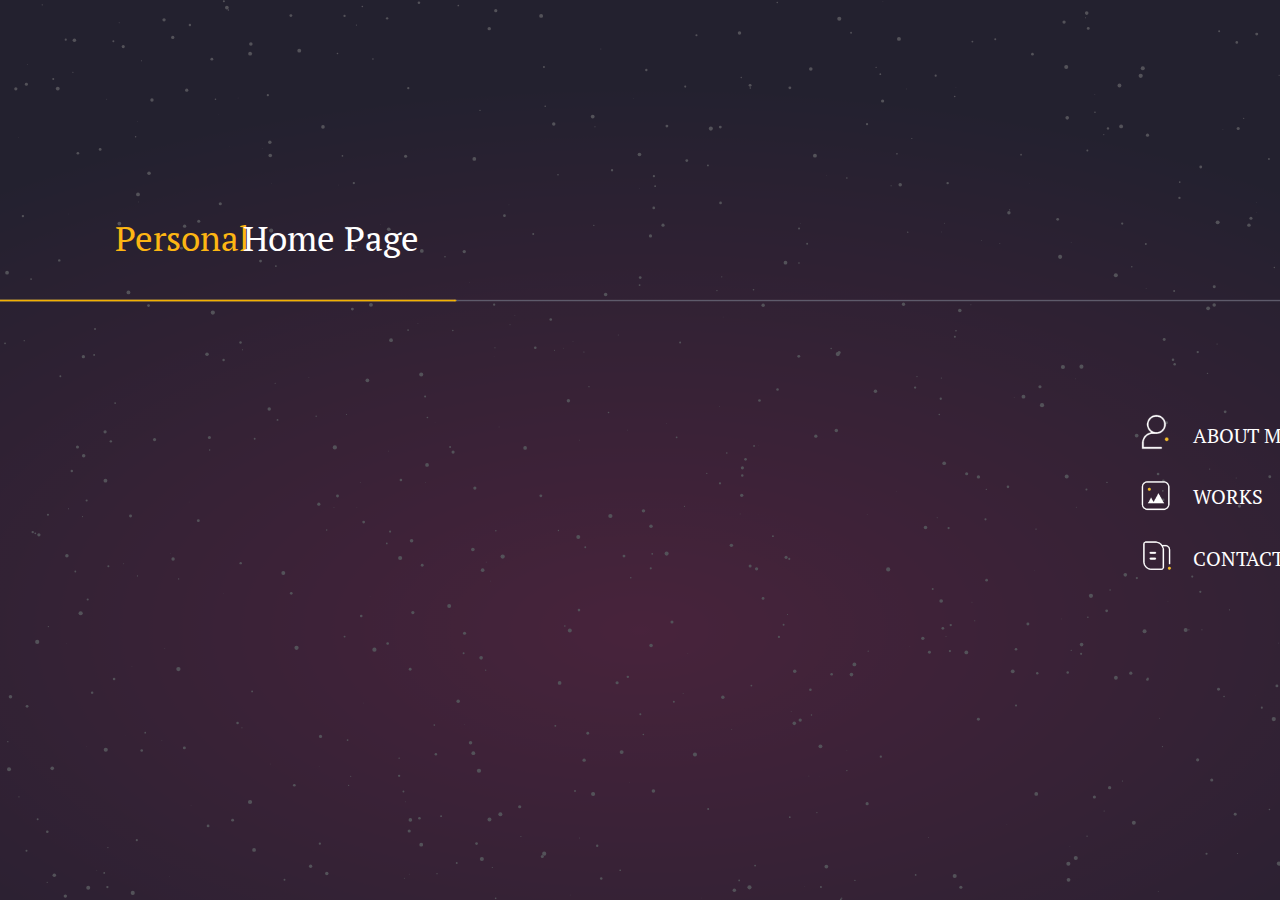
<file: index.html>
<!DOCTYPE html>
<html>
<head>
	<meta charset="utf-8">
	<title></title>
   <link rel="stylesheet" type="text/css" href="./index.css">
   <link href="https://fonts.font.im/css?family=PT+Serif" rel="stylesheet">
   <link rel="stylesheet" href="css/style.css">
</head>
<body  style="background-color: rgb(40,39,47);">
    <div id="app" style="height: 100%;width: 100%;position: absolute;opacity:0.2;" >
        
    </div>
    <script src='js/react.production.min.js'></script>
    <script src='js/react-dom.production.min.js'></script>
    <script  src="js/index.js"></script>

    <div  class="myPage1_div"  onmouseenter="imgChangingByImgID('icon',true)" onmouseleave="imgChangingByImgID('icon',false)">
        <a href="./aboutme.html"><p class="myHomePageP1">ABOUT ME</p></a>
        <img id="icon" class="img1 " style="cursor:hand" src="./img/icon.png" width="40px" onclick="jumpToHtml('img1')">
    </div>

    <div class="myPage2_div" onmouseenter="imgChangingByImgID('icon2',true)" onmouseleave="imgChangingByImgID('icon2',false)">
        <a href="./work_dssj.html"><p class="myHomePageP2">WORKS</p></a>
        <img id="icon2" class="img2 " style="cursor:hand"  src="./img/icon2.png" width="40px" onclick="jumpToHtml('img2')">
    </div>

    <div class="myPage3_div" onmouseenter="imgChangingByImgID('icon3',true)" onmouseleave="imgChangingByImgID('icon3',false)">
       <a  href="./contactme.html"><p class="myHomePageP3">CONTACT ME</p></a>
       <img id="icon3" class="img3 " style="cursor:hand" src="./img/icon3.png" width="40px" onclick="jumpToHtml('img3')">
   </div>
   <img src="./img/line(bg).png" class="img4">
   <p class="myHomePageP4">Personal</p>
   <p class="myHomePageP5">Home Page</p>
</div>
<script type="text/javascript">

    //根据图片名称获得对应img标签
    function getImgByImgID(imgId){
        var img=document.getElementById(imgId);
        if(img!=undefined){
            return img;
        }
    }
    //根据图片名称修改鼠标进入后和离开时图片颜色
    function imgChangingByImgID(imgId,ismouseIn){
        var img=getImgByImgID(imgId);
        if(img==undefined){
            return;
        }
        var src_orange="./img/"+imgId+"-orange.png";
        var src_white="./img/"+imgId+".png";
        if(ismouseIn){
            img.src=src_orange;
        }else{
            img.src=src_white;
        }
    }

    //根据图片名跳转到制定页面
    function jumpToHtml(imgId) {
        // body...
        switch(imgId){
            case "img1":
            window.location.href="./aboutme.html";
            break;
            case "img2":
            window.location.href="./work_dssj.html";
            break;
            case "img3":
            window.location.href="./contactme.html";
            break;
        }
    }
</script>
</body>
</html>
</file>
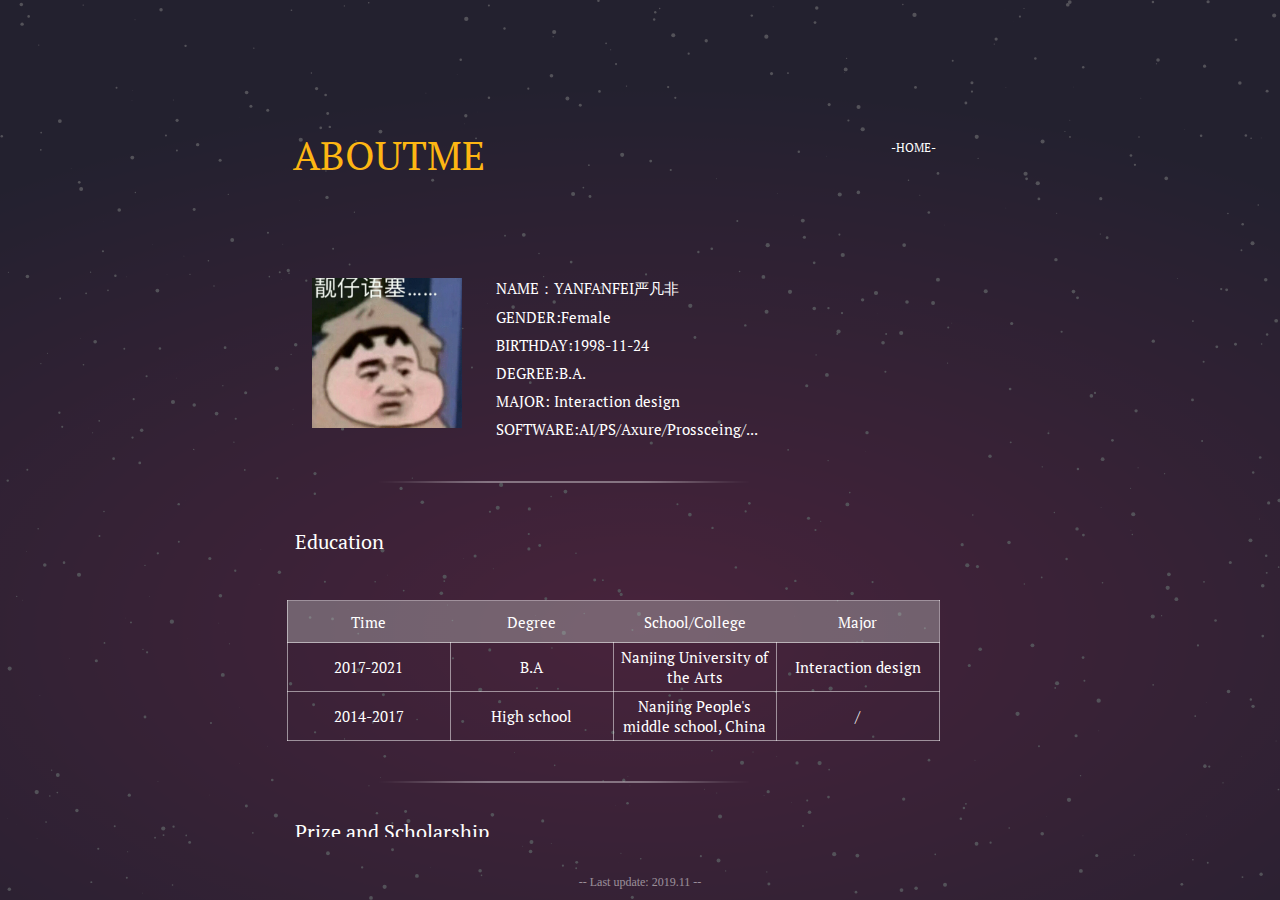
<file: aboutme.html>
<!DOCTYPE html>
<html>
<head>
	<meta charset="utf-8">
	<title></title>
	<link rel="stylesheet" type="text/css" href="./aboutme.css">
	<link href="https://fonts.font.im/css?family=PT+Serif" rel="stylesheet">
	<link rel="stylesheet" href="css/style.css">
</head>
<body style="background-color: rgb(40,39,47);">
	<div id="app" style="height: 100%;width: 100%;position: absolute;opacity:0.2;" >
        
    </div>
    <script src='js/react.production.min.js'></script>
    <script src='js/react-dom.production.min.js'></script>
    <script  src="js/index.js"></script>

   
	<!-- <p class="P2 colorcomen">ABOUT ME</p> -->
	 <p class="P2">   
    <span>A</span>  
    <span>B</span>  
    <span>O</span>  
    <span>U</span> 
    <span>T</span>
    <span>M</span>
    <span>E</span>
</p>  
	

	<a href="./index.html"><p class="P1 colorcomen">-HOME-</p></a>
	<div class="scroll" style="position: absolute;width: 60%;height: 63%;left: 20%;top: 30%;overflow-y: scroll;overflow-x: hidden;">
		<div style="width: 82%;position: absolute;left: 169PX;">
			<div class="self-introduction colorcomen">
				<p>NAME：YANFANFEI严凡非</p>
				<p>GENDER:Female</p>
				<P>BIRTHDAY:1998-11-24</P>
				<P>DEGREE:B.A.</P>
				<P>MAJOR: Interaction design</P>
				<P>SOFTWARE:AI/PS/Axure/Prossceing/...</P>
			</div>
			<img class="photo" src="./img/photo.jpg">
			<img class="line" src="./img/line.png" >
			<img class="line1" src="./img/line.png" >
			<img class="line2" src="./img/line.png" >
		</div>
		<p class="education">Education</p>
		<table style="width:85%;position:absolute;left:4%;top: 330px ;color: white">
			<tr>
				<th style="width: 25%;">Time</th>
				<th style="width: 25%;">Degree</th> 
				<th style="width: 25%;">School/College</th>
				<th style="width: 25%;">Major</th>
			</tr>
			<tr>
				<td>2017-2021</td>
				<td>B.A</td> 
				<td>Nanjing University of the Arts</td>
				<td>Interaction design </td>
			</tr>
			<tr class='even'>
				<td>2014-2017</td>
				<td>High school</td> 
				<td>Nanjing People's middle school, China</td>
				<td>/</td>
			</tr>
		</table>
		<P class='prize'>Prize and Scholarship</P>
		<div class="Scholarship">
			<p>2009-2010   Third prize of excellent student scholarship, Nanjing University of the art</p>
			<p>2010   Single Award, Nanjing University of the arts</p>
		</div>
		<p class="skill">My Skills</p>
		<img class="img1"  src="./img/skill.png" >
		<p class="P3 colorcomen">Photoshop</p>
		<p class="P4 colorcomen">Illustrator</p>
		<p class="P5 colorcomen">After Effects</p>
		<p class="P6 colorcomen">Axure</p>

	</div>
	
	<div  class="footer">-- Last update: 2019.11 --</div>
</body>
</html>
</file>
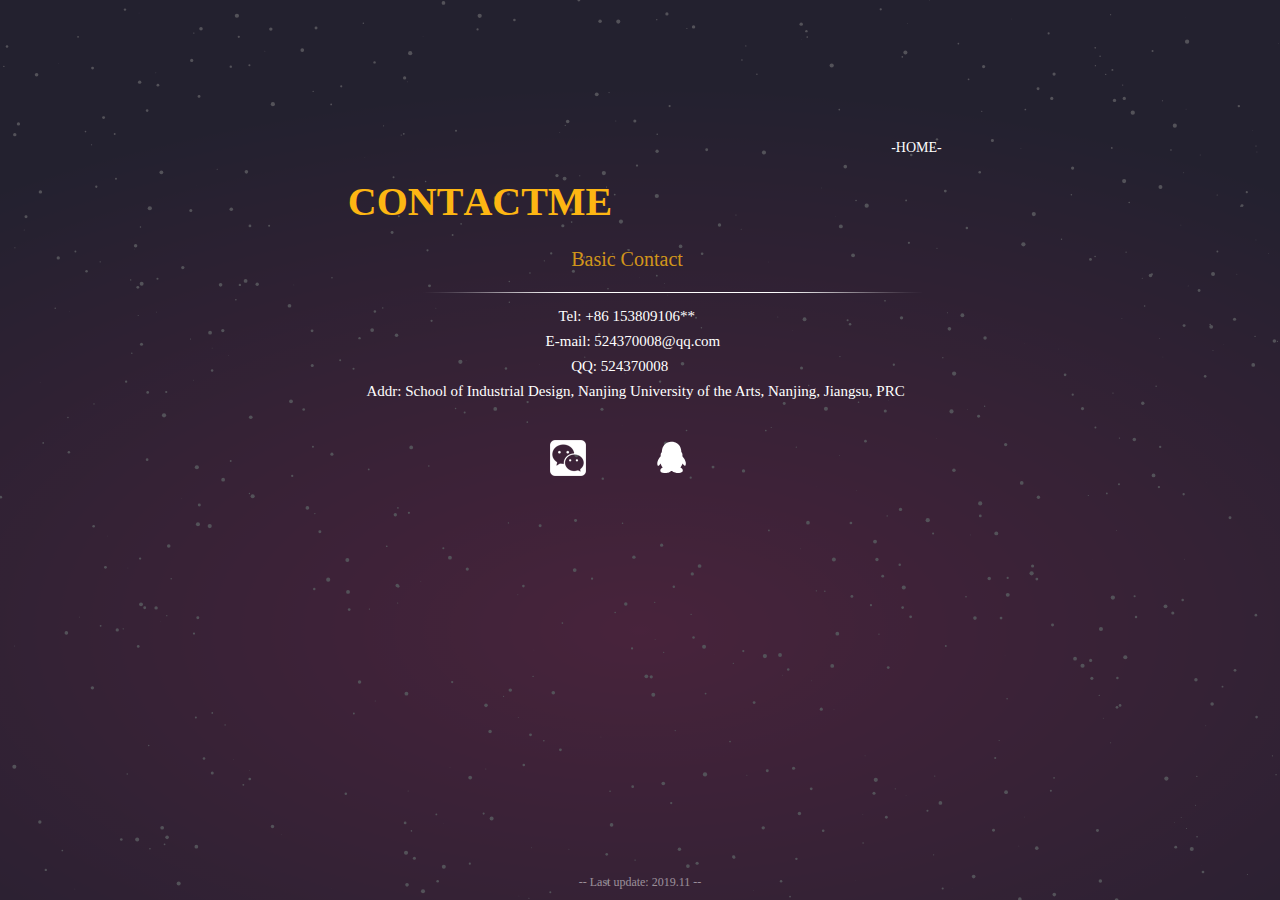
<file: contactme.html>
<!DOCTYPE html>
<html>
<head>
	<meta charset="utf-8">
	<title></title>
	<link rel="stylesheet" type="text/css" href="./contactme.css">
    <link rel="stylesheet" href="css/style.css">
</head>
<body style="background-color: rgb(40,39,47);">
    <div id="app" style="height: 100%;width: 100%;position: absolute;opacity:0.2;" >
        
    </div>
    <script src='./js/react.production.min.js'></script>
    <script src='./js/react-dom.production.min.js'></script>
    <script  src="./js/index.js"></script>
    
    
    <!-- <p class="P2">CONTACE ME</p> -->
    <p class="P2">   
    <span>C</span>  
    <span>O</span>  
    <span>N</span>  
    <span>T</span> 
    <span>A</span>
    <span>C</span>
    <span>T</span>
     <span></span>
    <span>M</span>
    <span>E</span>
</p>  

	
    
    <a href="./index.html"><p class="P1">-HOME-</p></a>
	<img class="line" src="./img/line.png">
    <p class="P3">Basic Contact</p>
    <p class="P4">Tel: +86 153809106**</p>
	<p class="P5">E-mail: 524370008@qq.com</p>
	<p class="P6">QQ: 524370008</p>
	<p class="P7">Addr: School of Industrial Design, Nanjing University of the Arts, Nanjing, Jiangsu, PRC</p>
	<div>
	<img class="wechat" src="./img/wechat.png" onclick="imgChangingByImgID('QR_code','wx')">
	<img class="QQ" src="./img/QQ.png" onclick="imgChangingByImgID('QR_code','qq')">
	</div>
<div  class="footer">-- Last update: 2019.11 --</div>
<img id="QR_code" style="display: none; position: absolute;top: 499px;left: 655px;height: 170px;width: 170px" />
<script type="text/javascript">
	//根据图片名称获得对应img标签
    function getImgByImgID(imgId){
        var img=document.getElementById(imgId);
        if(img!=undefined){
            return img;
        }
    }
    //根据图片名称修改鼠标进入后和离开时图片颜色
    function imgChangingByImgID(imgId,imgType){
        var img=getImgByImgID(imgId);
        if(img==undefined){
            return;
        }
        var src="./img/"+imgType+"_"+imgId+".jpg";
        img.style.display='block';
        img.src=src;
    }
</script>
</body>
</html>
</file>
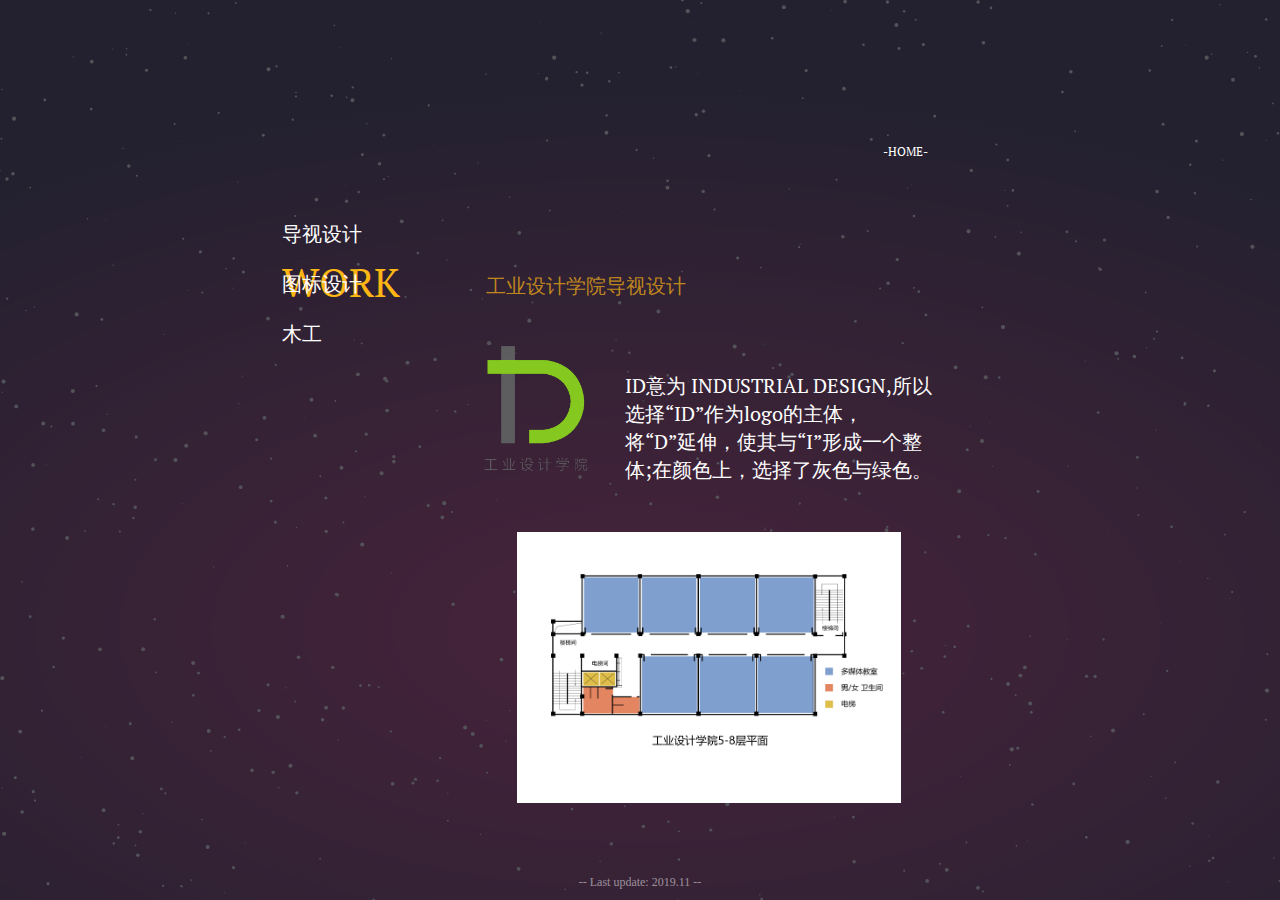
<file: work_dssj.html>
<!DOCTYPE html>
<html>
<head>
	<meta charset="utf-8">
	<title></title>
	<link rel="stylesheet" type="text/css" href="./work_dssj.css">
	<link href="https://fonts.font.im/css?family=PT+Serif" rel="stylesheet">
	<link rel="stylesheet" href="css/style.css">
</head>
<body style="background-color: rgb(40,39,47);">
	 <div id="app" style="height: 100%;width: 100%;position: absolute;opacity:0.2;" >
        
    </div>
    <script src='js/react.production.min.js'></script>
    <script src='js/react-dom.production.min.js'></script>
    <script  src="js/index.js"></script>
     
 
    <!-- <p class="P2">WORKS</p> -->
    <p class="P2"> 
    <span>W</span>  
    <span>O</span>  
    <span>R</span>  
    <span>K</span> 

    </p>  

	
	<a href="./index.html"><p class="P1">-HOME-</p></a>

<div class="scroll" style="position: absolute;width: 60%;height: 63%;left: 20%;top: 28%;overflow-y: scroll;overflow-x: hidden;">

		<div  >
			<p class="h1">工业设计学院导视设计</p>
			<img class="logo" src="./img/导视设计/logo.png">
			<p class="introduce">ID意为 INDUSTRIAL DESIGN,所以选择“ID”作为logo的主体，将“D”延伸，使其与“I”形成一个整体;在颜色上，选择了灰色与绿色。</p>
			<img class="GuidanceDesign1" src="./img/导视设计/GuidanceDesign1.jpg">
			<img class="GuidanceDesign2" src="./img/导视设计/GuidanceDesign2.jpg">
			<img class="GuidanceDesign3" src="./img/导视设计/GuidanceDesign3.jpg">
			<img class="GuidanceDesign4" src="./img/导视设计/GuidanceDesign4.jpg">
		</div>
</div>

			<a class="导视设计" href="./work_dssj.html">导视设计</a>
			<a class="图标设计" href="./work_tbsj.html">图标设计</a>
			<a class="木工" href="./work_mg.html">木工</a>

    <div  class="footer" >-- Last update: 2019.11 --</div>
    
</body>
</html>
</file>
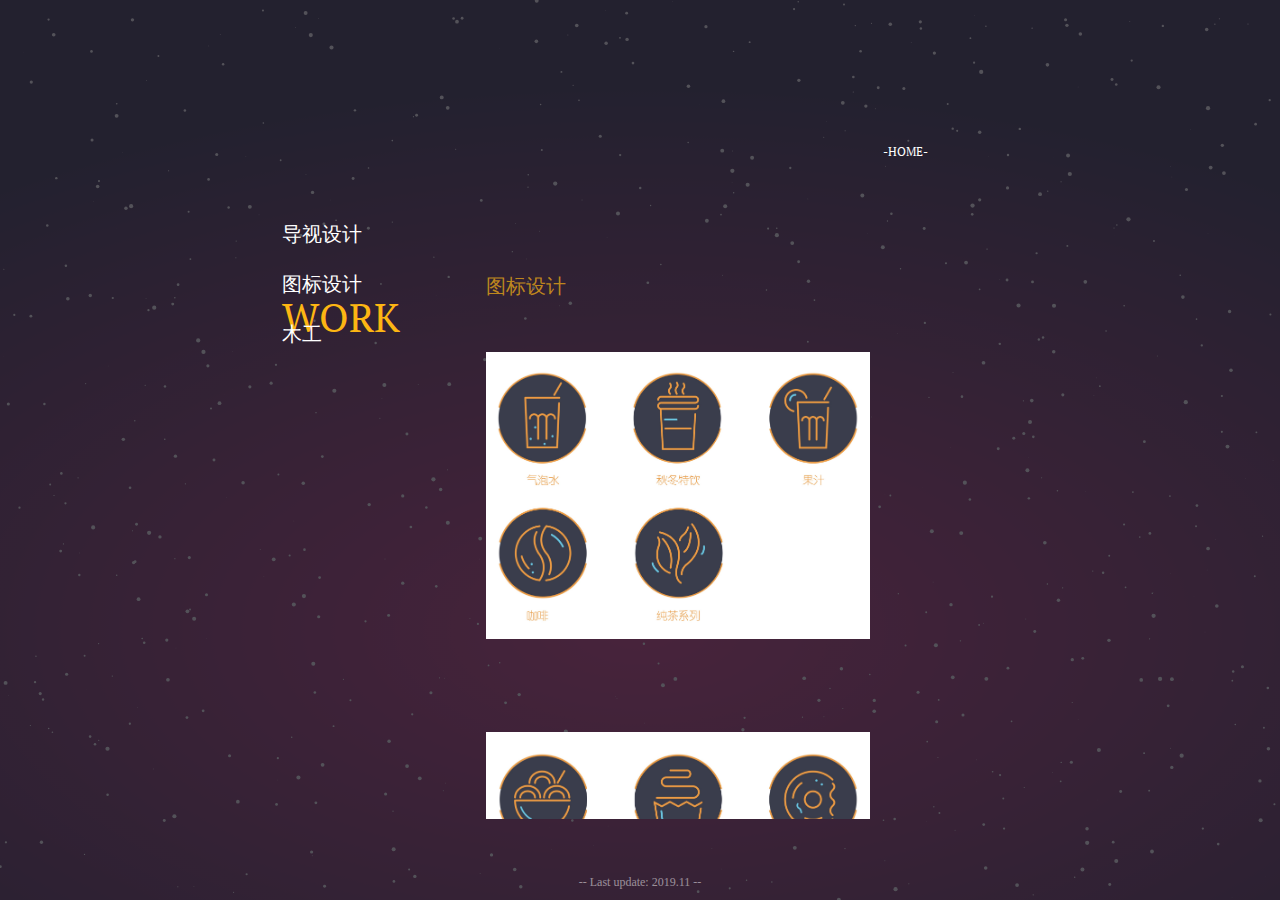
<file: work_tbsj.html>
<!DOCTYPE html>
<html>
<head>
	<meta charset="utf-8">
	<title></title>
	<link rel="stylesheet" type="text/css" href="./work_tbsj.css">
	<link href="https://fonts.font.im/css?family=PT+Serif" rel="stylesheet">
	<link rel="stylesheet" href="css/style.css">
</head>
<body style="background-color: rgb(40,39,47);">
	<div id="app" style="height: 100%;width: 100%;position: absolute;opacity:0.2;" >
        
    </div>
    <script src='js/react.production.min.js'></script>
    <script src='js/react-dom.production.min.js'></script>
    <script  src="js/index.js"></script>

    
    <!-- <p class="P2">WORKS</p> -->
      <p class="P2"> 
    <span>W</span>  
    <span>O</span>  
    <span>R</span>  
    <span>K</span> 

    </p>  
	
	
	<a href="./index.html"><p class="P1">-HOME-</p></a>

	<div class="scroll" style="position: absolute;width: 60%;height: 63%;left: 20%;top: 28%;overflow-y: scroll;overflow-x: hidden;">
	<p class="h1">图标设计</p>
	
		<img class="img1" src="./img/图标设计/图标设计.jpg">
		<img class="img2" src="./img/图标设计/图标设计1.jpg">
		<img class="img3" src="./img/图标设计/临摹.jpg">
		<p class="P3">此张为临摹</p>
</div>

            <a class="导视设计" href="./work_dssj.html">导视设计</a>
			<a class="图标设计" href="./work_tbsj.html">图标设计</a>
			<a class="木工" href="./work_mg.html">木工</a>


    <div  class="footer" >-- Last update: 2019.11 --</div>
</body>
</html>
</file>
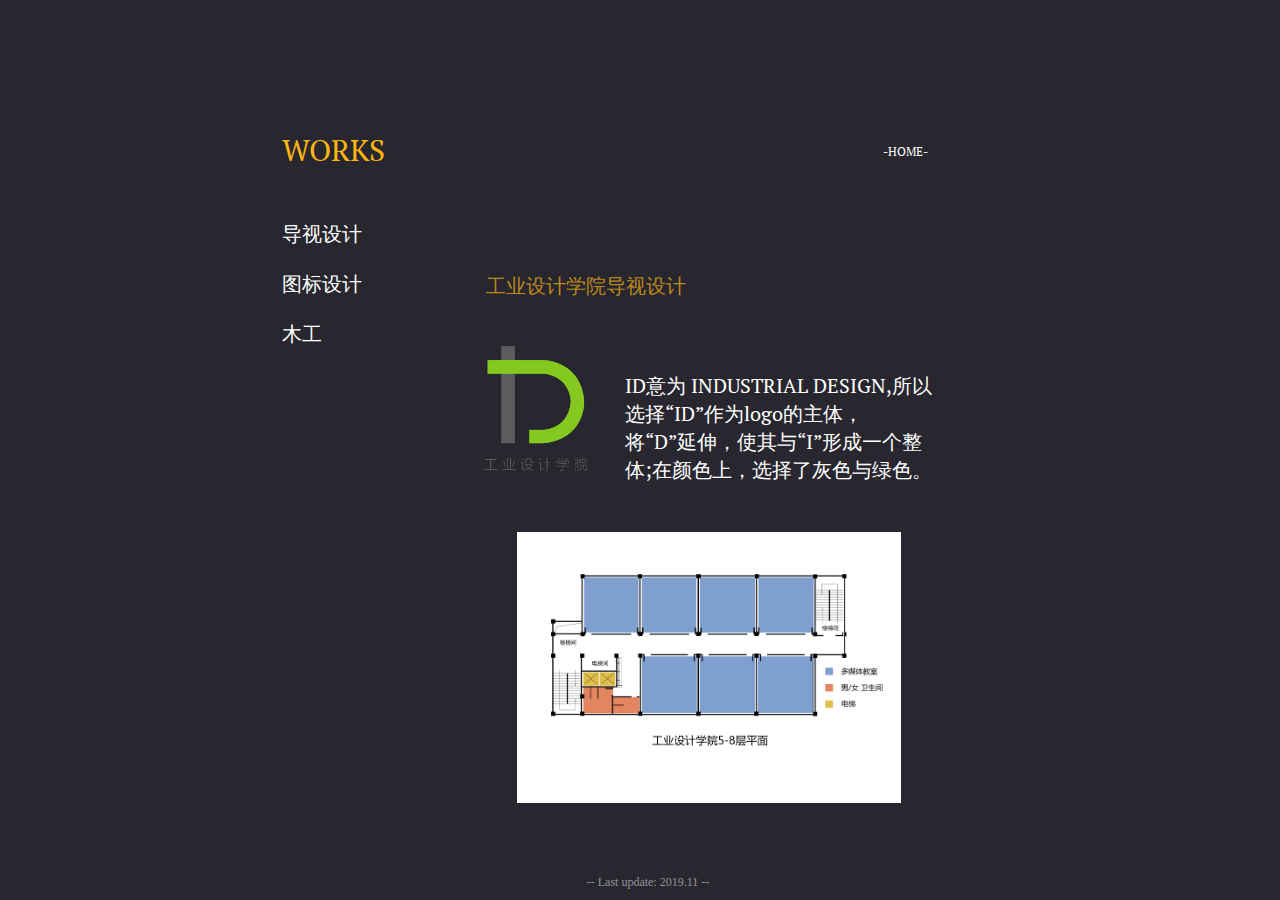
<file: 个人主页/work_dssj.html>
<!DOCTYPE html>
<html>
<head>
	<meta charset="utf-8">
	<title></title>
	<link rel="stylesheet" type="text/css" href="../个人主页/work_dssj.css">
	<link href="https://fonts.font.im/css?family=PT+Serif" rel="stylesheet">
</head>
<body style="background-color: rgb(40,39,47);">
    <p class="P2">WORKS</p>
	<a href="../个人主页/index.html"><p class="P1">-HOME-</p></a>

<div class="scroll" style="position: absolute;width: 60%;height: 63%;left: 20%;top: 28%;overflow-y: scroll;overflow-x: hidden;">

		<div  >
			<p class="h1">工业设计学院导视设计</p>
			<img class="logo" src="../个人主页/img/导视设计/logo.png">
			<p class="introduce">ID意为 INDUSTRIAL DESIGN,所以选择“ID”作为logo的主体，将“D”延伸，使其与“I”形成一个整体;在颜色上，选择了灰色与绿色。</p>
			<img class="GuidanceDesign1" src="../个人主页/img/导视设计/GuidanceDesign1.jpg">
			<img class="GuidanceDesign2" src="../个人主页/img/导视设计/GuidanceDesign2.jpg">
			<img class="GuidanceDesign3" src="../个人主页/img/导视设计/GuidanceDesign3.jpg">
			<img class="GuidanceDesign4" src="../个人主页/img/导视设计/GuidanceDesign4.jpg">
		</div>
</div>

			<a class="导视设计" href="../个人主页/work_dssj.html">导视设计</a>
			<a class="图标设计" href="../个人主页/work_tbsj.html">图标设计</a>
			<a class="木工" href="../个人主页/work_mg.html">木工</a>

    <div  class="footer" >-- Last update: 2019.11 --</div>
</body>
</html>
</file>
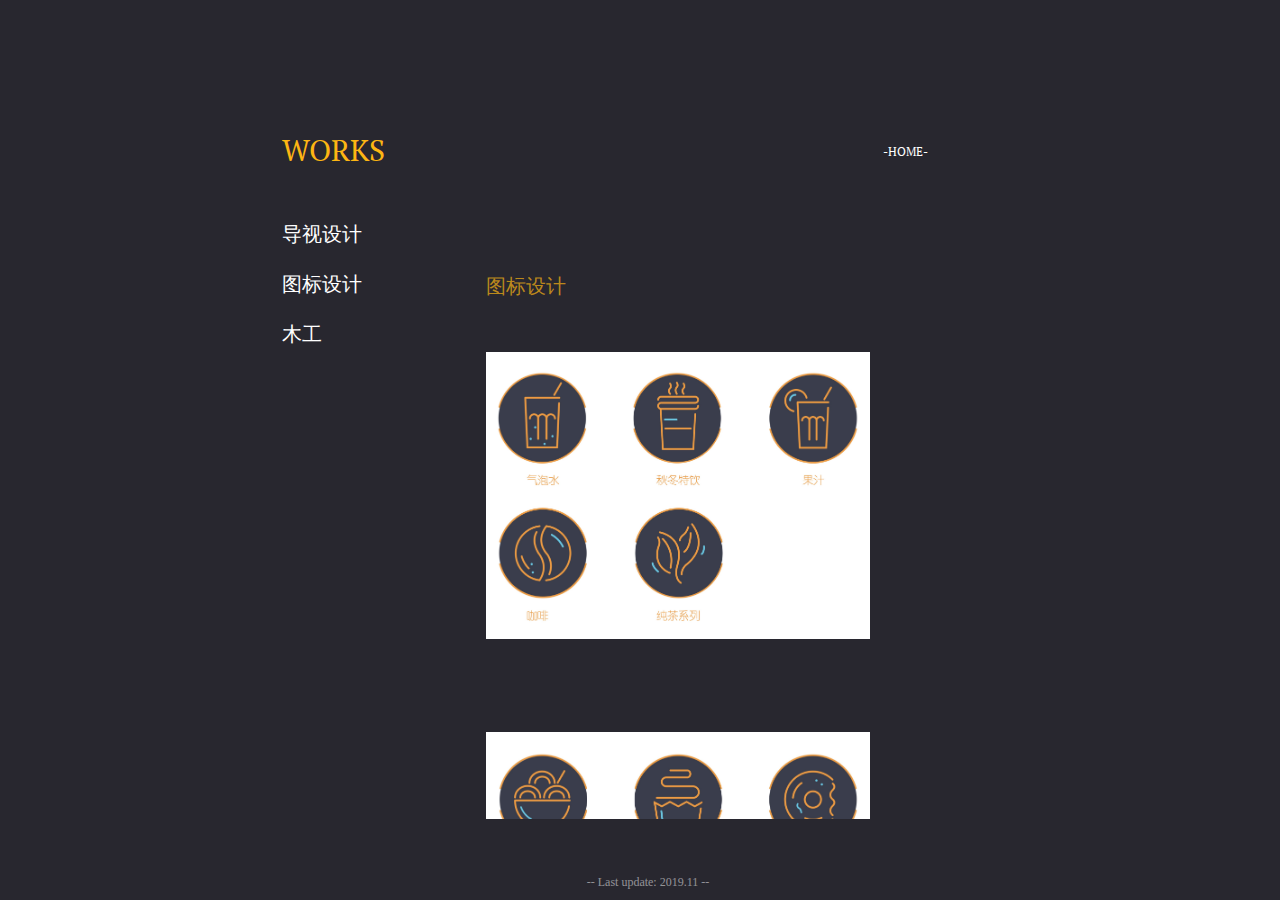
<file: 个人主页/work_tbsj.html>
<!DOCTYPE html>
<html>
<head>
	<meta charset="utf-8">
	<title></title>
	<link rel="stylesheet" type="text/css" href="../个人主页/work_tbsj.css">
	<link href="https://fonts.font.im/css?family=PT+Serif" rel="stylesheet">
</head>
<body style="background-color: rgb(40,39,47);">
    <p class="P2">WORKS</p>
	<a href="../个人主页/index.html"><p class="P1">-HOME-</p></a>

	<div class="scroll" style="position: absolute;width: 60%;height: 63%;left: 20%;top: 28%;overflow-y: scroll;overflow-x: hidden;">
	<p class="h1">图标设计</p>
	
		<img class="img1" src="../个人主页/img/图标设计/图标设计.jpg">
		<img class="img2" src="../个人主页/img/图标设计/图标设计1.jpg">
		<img class="img3" src="../个人主页/img/图标设计/临摹.jpg">
		<p class="P3">此张为临摹</p>
</div>

            <a class="导视设计" href="../个人主页/work_dssj.html">导视设计</a>
			<a class="图标设计" href="../个人主页/work_tbsj.html">图标设计</a>
			<a class="木工" href="../个人主页/work_mg.html">木工</a>


    <div  class="footer" >-- Last update: 2019.11 --</div>
</body>
</html>
</file>
<file: index.css>
a {
	white-space:nowrap;
	font-family:'PT Serif', serif;
	text-decoration:none;
	color:white;
	font-size: 20px;
}
.img1{
	cursor: pointer;
}
.img2{
	cursor: pointer;
}
.img3{
	cursor: pointer;
}
.myHomePageP1{
	top: 68px;
	position: absolute;
	left: 57px;
}
.myHomePageP1:hover{
	font-size: 22px;
	color: rgb(253,182,19)
}

.myHomePageP2{
	top: 99px;
    position: absolute;
    left: 57px;
}
.myHomePageP2:hover{
	font-size: 22px;
	color: rgb(253,182,19)
}

.myHomePageP3{
	top: 131px;
	position: absolute;
	left: 57px;
}
.myHomePageP3:hover{
	font-size: 22px;
	color: rgb(253,182,19)
}

.myPage1_div{
	left: 1136px;
	position: absolute;
	top: 334px;
}

/*.myPage1_div:hover{
	filter: brightness(0.4);
}*/
.myPage2_div{
	left: 1136px;
	position: absolute;
	top: 364px;
}
/*.myPage2_div:hover{
	filter: brightness(0.4);
}*/
.myPage3_div{
	left: 1136px;
	position: absolute;
	top: 394px;
}
/*.myPage3_div:hover{
	filter: brightness(0.4);
}*/
.myHomePageP4{
	font-family:'PT Serif', serif;
	position: absolute;
	left: 9%;
	top: 180px;
	font-size: 35px;
	color: rgb(253,182,19);
}
.myHomePageP5{
	font-family:'PT Serif', serif;
	position: absolute;
	left: 19%;
	top: 180px;
	font-size: 35px;
	color: white
}
.img1{
	position: absolute;
	left: 2%;
	top: 78px;
}
.img2{
	position: absolute;
    left: -2%;
    top: 111px;
}

.img3{
	top: 142px;
    position: absolute;
    left: 0px;
}
.img4{
	
    position: absolute;
    left: -15px;
    top: 230px;
}
</file>
<file: css/style.css>
@charset "utf-8";
body{
	padding:0;
	margin:0;
}

.container {
  width: 100vw;
  height: 100vh;
  margin: auto;
  overflow: hidden;
}

.sky {
  background-image: radial-gradient(ellipse 85% 60% at 50% 70%, #c7166f 0%, #140a33 100%);
  width: 100%;
  height: 100%;
  overflow: hidden;
  position: relative;
  z-index: 0;
}
.hill {
  background-color: transparent;
  position: absolute;
  bottom: 0px;
  right: 0;
  z-index: 100;
  overflow: hidden;
}
.tree {
  text-align: right;
}

@-webkit-keyframes twinkle {
  0% {
    opacity: 0.15;
  }
  50% {
    opacity: 1;
  }
  100% {
    opacity: 0.15;
  }
}

@keyframes twinkle {
  0% {
    opacity: 0.15;
  }
  50% {
    opacity: 1;
  }
  100% {
    opacity: 0.15;
  }
}

@-webkit-keyframes twinkle1 {
  0% {
    opacity: 0.05;
  }
  50% {
    opacity: 1;
  }
  100% {
    opacity: 0.05;
  }
}

@keyframes twinkle1 {
  0% {
    opacity: 0.05;
  }
  50% {
    opacity: 1;
  }
  100% {
    opacity: 0.05;
  }
}

@-webkit-keyframes twinkleBigStars {
  0% {
    -webkit-transform:  translate(10%, 10%, 0);
            transform:  translate(10%, 10%, 0);
  }
  10% {
     -webkit-transform: translate(20%, 15%, 0);
             transform: translate(20%, 15%, 0);
  }
  25% {
     -webkit-transform:  translate(30%, 20%, 0);
             transform:  translate(30%, 20%, 0);
  }
  50% {
     -webkit-transform: translate(50%, 25%, 0);
             transform: translate(50%, 25%, 0);
  }
  75% {
    -webkit-transform: translate(75%, 30%, 0);
            transform: translate(75%, 30%, 0);
  }
  100% {
     -webkit-transform: translateX(100%);
             transform: translateX(100%)
  }
}

@keyframes twinkleBigStars {
  0% {
    -webkit-transform:  translate(10%, 10%, 0);
            transform:  translate(10%, 10%, 0);
  }
  10% {
     -webkit-transform: translate(20%, 15%, 0);
             transform: translate(20%, 15%, 0);
  }
  25% {
     -webkit-transform:  translate(30%, 20%, 0);
             transform:  translate(30%, 20%, 0);
  }
  50% {
     -webkit-transform: translate(50%, 25%, 0);
             transform: translate(50%, 25%, 0);
  }
  75% {
    -webkit-transform: translate(75%, 30%, 0);
            transform: translate(75%, 30%, 0);
  }
  100% {
     -webkit-transform: translateX(100%);
             transform: translateX(100%)
  }
}
</file>
<file: aboutme.css>
.colorcomen{
			color: white;
		}
		p{font-family:'PT Serif', serif;
		margin:8px;
	}
	.P1{
		font-size: 12px;
		position: absolute;
		left: 69%;
		top: 132px
	}
	.P1:hover{
		color: rgb(253,182,19);
	}
	.P2{
		color: rgb(253,182,19);
		font-size: 40px;
		position: absolute;
		left: 19%;
		top: 60px;
	}

	.P3{
		position: absolute;
		top:910px;
		left: 5%
	}
	.P4{
		position: absolute;
		top: 910px;
		left:26% 
	}
	.P5{
		position: absolute;
		top: 910px;
		left:46% 
	}
	.P6{
		position: absolute;
		top: 910px;
		left: 69%
	}

	div.footer{
		font-weight: lighter;
		color: rgba(255,255,255,0.5);
		font-size: 12px;
		position: absolute;
		/* left: 42%; */
		bottom: 10px;
		width: 100%;
		text-align: center;
	}
	.self-introduction{
		font-size: 15px;
		position: absolute;
		left: 10%;
		top: 0px
	}
	.photo{
		width: 150px;
		height: 150px;
		position: absolute;
		left: -18%;
		top: 8px
	}
	.Scholarship{
		color: white;
		font-size: 15px;
		position: absolute;
		left: 4%;
		top: 600px
	}	
	table, th, td{
		font-family:'PT Serif', serif;
		border-collapse: collapse;
		border:1px solid rgba(255,255,255,0.5); 
		border-collapse: collapse;
		padding: 3pt;
	}
	th{
		font-weight: lighter;
		font-family:'PT Serif', serif;
		border-width: 0px;
		text-align: center;	
		background-color: rgba(192,192,192,0.4);
		height: 25pt;
		text-align: center;
		font-size: 15px;
	}
	td{
		text-align: center;
		vertical-align: middle;
		height: 15pt;
		font-size: 15px;
	}
	.line{
		position: absolute;
		left: -8%;
		top: 210px;
		width:60%; 
	}
	.line1{
		position: absolute;
		left: -8%;
		top: 510px;
		width:60%; 
	}
	.line2{
		position: absolute;
		left: -8%;
		top: 690px;
		width:60%; 
	}
	.img1{
		width: 75%;
		position: absolute;;
		left: 4%;
		top: 780px;
	}

	.prize{
		color: white;
		font-size: 20px;
		position: absolute;
		left: 4%;
		top: 540px
	}
	.skill{
		color: white;
		font-size: 20px;
		position: absolute;
		left: 4%;
		top: 710px
	}
	.education{color: white;
		font-size: 20px;
		position: absolute;
		left: 4%;
		top: 250px}

		div.scroll::-webkit-scrollbar {
			width: 10px;
		}

		div.scroll::-webkit-scrollbar-track {
			box-shadow: inset 0 0 5px grey; 
			border-radius: 5px;/* 滚动条圆角 */
		}

		div.scroll::-webkit-scrollbar-thumb {
			background: #5e5b6b; 
			border-radius: 10px;
		}
		/*滚动条悬停后颜色Handle on hover */
		div.scroll::-webkit-scrollbar-thumb:hover {
			background: #4b4855; 
		}

		p span{  
			float:left;  
			position: relative;
			left: 22%;
			top: 60px;  
			font-family:'PT Serif', serif;
			/*  font-weight: bolder;*/
			
		}  

		p span:nth-child(1){  
			-webkit-animation:jump 1s linear 0s infinite alternate;  
		}  

		p span:nth-child(2){  
			-webkit-animation:jump 1s linear 0.2s infinite alternate;  
		}  

		p span:nth-child(3){  
			-webkit-animation:jump 1s linear 0.4s infinite alternate;  
		}  

		p span:nth-child(4){  
			-webkit-animation:jump 1s linear 0.6s infinite alternate;  
		}  

		p span:nth-child(5){  
			-webkit-animation:jump 1s linear 0.8s infinite alternate;  
		}  
		p span:nth-child(6){  
			-webkit-animation:jump 1s linear 1.0s infinite alternate;  
		}  
		p span:nth-child(7){  
			-webkit-animation:jump 1s linear 1.2s infinite alternate;  
		}  


		@-webkit-keyframes jump  
		{  
			0%{  
				top:0px;  
				color:rgb(253,182,19);  
			}  
			50%{  
				top:-10px;  
				color:rgb(253,182,19);  
			}  
			100%{  
				top:10px;  
				color:rgb(253,182,19);  
			}  
		}
</file>
<file: contactme.css>
p{		font-family:'PT Serif', serif;
			margin:8px;
		}

	.P1{
		color: white;
		font-size: 14px;
		position: absolute;
			left: 69%;
			top: 132px;
	}
	.P1:hover{
		color: rgb(253,182,19);
	}
	.P2{color: rgb(253,182,19);
		font-weight: bolder;
		font-size: 40px;
		position: absolute;
			left: 22%;
			top: 120px; 
	}


	.P3{
		color: rgba(253,182,19,0.8);
		font-size: 20px;
		position: absolute;
			left: 44%;
			top: 240px; 
	}
		.P4{
			font-size: 15px;
			color: white;
			position: absolute;
			left: 43%;
			top: 300px; 
		}
		.P5{
			font-size: 15px;
			color: white;
			position: absolute;
			left: 42%;
			top: 325px; 
		}
		.P6{
			font-size: 15px;
			color: white;
			position: absolute;
			left: 44%;
			top: 350px; 
		}
		.P7{
			font-size: 15px;
			color: white;
			position: absolute;
			left: 28%;
			top: 375px; 
		}


	div.footer{
		font-weight: lighter;
		color: rgba(255,255,255,0.5);
		font-size: 12px;
		position: absolute;
		/* left: 42%; */
		bottom: 10px;
		width: 100%;
		text-align: center;
	}

	.line{
		position: absolute;
		left: 33%;
		top: 290px;
   }
	.wechat{
			position: absolute;
			left: 43%;
			top: 440px;
	}
	.QQ{
		position: absolute;
			left: 51%;
			top: 440px;
	}

  
    p span{  
        float:left;  
        position: relative;
        left: 22%;
        top: 50px;  
        font-weight: bolder;
        font-family:'PT Serif', serif;
       
    }  

    p span:nth-child(1){  
        -webkit-animation:jump 1s linear 0s infinite alternate;  
    }  

    p span:nth-child(2){  
        -webkit-animation:jump 1s linear 0.1s infinite alternate;  
    }  

    p span:nth-child(3){  
        -webkit-animation:jump 1s linear 0.2s infinite alternate;  
    }  

    p span:nth-child(4){  
        -webkit-animation:jump 1s linear 0.3s infinite alternate;  
    }  

    p span:nth-child(5){  
        -webkit-animation:jump 1s linear 0.4s infinite alternate;  
    }  
    p span:nth-child(6){  
        -webkit-animation:jump 1s linear 0.5s infinite alternate;  
    }  
    p span:nth-child(7){  
        -webkit-animation:jump 1s linear 0.6s infinite alternate;  
    }  
    p span:nth-child(8){  
        -webkit-animation:jump 1s linear 0.7s infinite alternate;  
    }  
    p span:nth-child(9){  
        -webkit-animation:jump 1s linear 0.8s infinite alternate;  
    }  
     p span:nth-child(10){  
        -webkit-animation:jump 1s linear 0.9s infinite alternate;  
    }  

    @-webkit-keyframes jump  
    {  
        0%{  
            top:0px;  
            color:rgb(253,182,19);  
        }  
        50%{  
            top:-10px;  
            color:rgb(253,182,19);  
        }  
        100%{  
            top:10px;  
            color:rgb(253,182,19);  
        }  
    }
</file>
<file: work_dssj.css>
p{ font-family:'PT Serif', serif;
	}
	.P1{
		color: white;
		font-size: 12px;
		position: absolute;
			left: 69%;
			top: 132px;
	}
	.P1:hover{
		color: rgb(253,182,19);
	}
	.P2{
		color: rgb(253,182,19);
		font-size: 40px;
		position: absolute;
		left: 20%;
		top: 100px; 
	}
	
		div.footer{
		font-weight: lighter;
		color: rgba(255,255,255,0.5);
		font-size: 12px;
		position: absolute;
		/* left: 42%; */
		bottom: 10px;
		width: 100%;
		text-align: center;
	}
		
	.导视设计{
		font-family:'PT Serif', serif;
		text-decoration: none;
		position: absolute;
		left: 22%;
		top: 220px;
		font-size:20px;
		color:white
	}
	.导视设计:hover{
		color: rgb(253,182,19);
		font-size:22px;
	}
	.图标设计{
		font-family:'PT Serif', serif;
		text-decoration: none;
		position: absolute;
		left: 22%;
		top: 270px;
		font-size:20px;
		color:white
	}
	.图标设计:hover{
		color: rgb(253,182,19);
		font-size:22px;
	}
	.木工{
		font-family:'PT Serif', serif;
		text-decoration: none;
		position: absolute;
		left: 22%;
		top: 320px;
		font-size:20px;
		color:white
	}
	.木工:hover{
		color: rgb(253,182,19);
		font-size:22px;
	}

		
		.h1{color: rgba(253,182,19,0.7);
			position: absolute;
			left: 30%;
			top: 0px;
			font-size: 20px;
		}
		.logo{
			width: 20%;
			position: absolute;
            left: 26%;
            top:80px
		}
		.introduce{
			color: white;
			width: 40%;
			position: absolute;
			left: 48%;
			top: 100px;
			font-size: 20px;
		}
		
			.GuidanceDesign2{
			width: 50%;
			position: absolute;
			left: 34%;
			top: 630px
		}
			.GuidanceDesign3{
			width: 50%;
			position: absolute;
			left: 34%;
			top: 280px
		}
		.GuidanceDesign1{
			width: 50%;
			position: absolute;
			left: 34%;
			top: 980px
		}
		.GuidanceDesign4{
			width: 50%;
			position: absolute;
			left: 34%;
			top: 1330px
		}
	
		div.scroll::-webkit-scrollbar {
		width: 10px;
	}

		div.scroll::-webkit-scrollbar-track {
		box-shadow: inset 0 0 5px grey; 
		border-radius: 5px;/* 滚动条圆角 */
	}

	div.scroll::-webkit-scrollbar-thumb {
		background: #5e5b6b; 
		border-radius: 10px;
	}
	/*滚动条悬停后颜色Handle on hover */
	div.scroll::-webkit-scrollbar-thumb:hover {
		background: #4b4855; 
	}

 p span{  
        float:left;  
        position: relative;
        left: 22%;
        top: 115px;  
   /*     font-weight: bolder;*/
        font-family:'PT Serif', serif;
       
    }  

    p span:nth-child(1){  
        -webkit-animation:jump 1s linear 0s infinite alternate;  
    }  

    p span:nth-child(2){  
        -webkit-animation:jump 1s linear 0.1s infinite alternate;  
    }  

    p span:nth-child(3){  
        -webkit-animation:jump 1s linear 0.2s infinite alternate;  
    }  

    p span:nth-child(4){  
        -webkit-animation:jump 1s linear 0.3s infinite alternate;  
    }  
     
    @-webkit-keyframes jump  
    {  
        0%{  
            top:0px;  
            color:rgb(253,182,19);  
        }  
        50%{  
            top:-10px;  
            color:rgb(253,182,19);  
        }  
        100%{  
            top:10px;  
            color:rgb(253,182,19);  
        }  
    }
</file>
<file: work_tbsj.css>
p{
		font-family:'PT Serif', serif;
	}
	.P1{
		color: white;
		font-size: 12px;
		position: absolute;
			left: 69%;
			top: 132px;
	}
	.P1:hover{
		color: rgb(253,182,19);
	}
	.P2{
		color: rgb(253,182,19);
		font-size: 40px;
		position: absolute;
		left: 20%;
		top: 100px; 
	}
	div.footer{
		font-weight: lighter;
		color: rgba(255,255,255,0.5);
		font-size: 12px;
		position: absolute;
		/* left: 42%; */
		bottom: 10px;
		width: 100%;
		text-align: center;
	}
		
		.导视设计{
		font-family:'PT Serif', serif;
		text-decoration: none;
		position: absolute;
		left: 22%;
		top: 220px;
		font-size:20px;
		color:white
	}
	.导视设计:hover{
		color: rgb(253,182,19);
		font-size:22px;
	}
	.图标设计{
		font-family:'PT Serif', serif;
		text-decoration: none;
		position: absolute;
		left: 22%;
		top: 270px;
		font-size:20px;
		color:white
	}
	.图标设计:hover{
		color: rgb(253,182,19);
		font-size:22px;
	}
	.木工{
		font-family:'PT Serif', serif;
		text-decoration: none;
		position: absolute;
		left: 22%;
		top: 320px;
		font-size:20px;
		color:white
	}
	.木工:hover{
		color: rgb(253,182,19);
		font-size:22px;
	}
	
			.h1{color: rgba(253,182,19,0.7);
			position: absolute;
			left: 30%;
			top: 0px;
			font-size: 20px;
		}
		.img1{
			width: 50%;
			position: absolute;
			left: 30%;
			top: 100px	
		}
		.img2{
			width: 50%;
			position: absolute;
			left: 30%;
			top: 480px	
		}

		.img3{
			width: 50%;
			position: absolute;
			left:  30%;	
		    top:860px
		}
		.P3{color: rgb(255,255,255,0.5);
			position: absolute;
			left: 49%;
			top: 1200px;
		}

			div.scroll::-webkit-scrollbar {
		width: 10px;
	}

		div.scroll::-webkit-scrollbar-track {
		box-shadow: inset 0 0 5px grey; 
		border-radius: 5px;/* 滚动条圆角 */
	}

	div.scroll::-webkit-scrollbar-thumb {
		background: #5e5b6b; 
		border-radius: 10px;
	}
	/*滚动条悬停后颜色Handle on hover */
	div.scroll::-webkit-scrollbar-thumb:hover {
		background: #4b4855; 
	}

	 p span{  
        float:left;  
        position: relative;
        left: 22%;
        top: 150px;  
   /*     font-weight: bolder;*/
        font-family:'PT Serif', serif;
       
    }  

    p span:nth-child(1){  
        -webkit-animation:jump 1s linear 0s infinite alternate;  
    }  

    p span:nth-child(2){  
        -webkit-animation:jump 1s linear 0.1s infinite alternate;  
    }  

    p span:nth-child(3){  
        -webkit-animation:jump 1s linear 0.2s infinite alternate;  
    }  

    p span:nth-child(4){  
        -webkit-animation:jump 1s linear 0.3s infinite alternate;  
    }  

    @-webkit-keyframes jump  
    {  
        0%{  
            top:0px;  
            color:rgb(253,182,19);  
        }  
        50%{  
            top:-10px;  
            color:rgb(253,182,19);  
        }  
        100%{  
            top:10px;  
            color:rgb(253,182,19);  
        }  
    }
</file>
<file: 个人主页/work_dssj.css>
p{ font-family:'PT Serif', serif;
	}
	.P1{
		color: white;
		font-size: 12px;
		position: absolute;
			left: 69%;
			top: 132px;
	}
	.P1:hover{
		color: rgb(253,182,19);
	}
	.P2{
		color: rgb(253,182,19);
		font-size: 30px;
		position: absolute;
		left: 22%;
			top: 100px; 
	}
	div.footer{
		font-weight: lighter;
		color: rgba(255,255,255,0.5);
		font-size: 12px;
		position: absolute;
		/* left: 42%; */
		bottom: 10px;
		width: 100%;
		text-align: center;
	}
		
	.导视设计{
		font-family:'PT Serif', serif;
		text-decoration: none;
		position: absolute;
		left: 22%;
		top: 220px;
		font-size:20px;
		color:white
	}
	.导视设计:hover{
		color: rgb(253,182,19);
		font-size:22px;
	}
	.图标设计{
		font-family:'PT Serif', serif;
		text-decoration: none;
		position: absolute;
		left: 22%;
		top: 270px;
		font-size:20px;
		color:white
	}
	.图标设计:hover{
		color: rgb(253,182,19);
		font-size:22px;
	}
	.木工{
		font-family:'PT Serif', serif;
		text-decoration: none;
		position: absolute;
		left: 22%;
		top: 320px;
		font-size:20px;
		color:white
	}
	.木工:hover{
		color: rgb(253,182,19);
		font-size:22px;
	}
/*	nav {   
			width: 100px;
			height: 80px;
			position: absolute;
			left: 21%;
			top: 240px;
		}
		nav ul {
			list-style: none;
			margin: 0px 0 0px 0px;
			padding: 0; 
		}
	
		nav ul li a:link, nav li a:visited {
			font-family:'PT Serif', serif;
			font-size: 12pt;
			font-weight: bold;
			display: block;
			padding: 15px 15px 15px 15px;
			background-color: none;
			color: white;
			text-decoration: none;
		}

		nav ul li a:hover, nav li a:active {
			font-family:'PT Serif', serif;
			font-size: 12pt;
			font-weight: bold;
			display: block;
			padding: 3px 3px 3px 3px;
			background-color: rgba(230,230,250,0.2);
			color:rgb(253,182,19);
		}*/
		
		.h1{color: rgba(253,182,19,0.7);
			position: absolute;
			left: 30%;
			top: 0px;
			font-size: 20px;
		}
		.logo{
			width: 20%;
			position: absolute;
            left: 26%;
            top:80px
		}
		.introduce{
			color: white;
			width: 40%;
			position: absolute;
			left: 48%;
			top: 100px;
			font-size: 20px;
		}
		
			.GuidanceDesign2{
			width: 50%;
			position: absolute;
			left: 34%;
			top: 630px
		}
			.GuidanceDesign3{
			width: 50%;
			position: absolute;
			left: 34%;
			top: 280px
		}
		.GuidanceDesign1{
			width: 50%;
			position: absolute;
			left: 34%;
			top: 980px
		}
		.GuidanceDesign4{
			width: 50%;
			position: absolute;
			left: 34%;
			top: 1330px
		}
	
		div.scroll::-webkit-scrollbar {
		width: 10px;
	}

		div.scroll::-webkit-scrollbar-track {
		box-shadow: inset 0 0 5px grey; 
		border-radius: 5px;/* 滚动条圆角 */
	}

	div.scroll::-webkit-scrollbar-thumb {
		background: #5e5b6b; 
		border-radius: 10px;
	}
	/*滚动条悬停后颜色Handle on hover */
	div.scroll::-webkit-scrollbar-thumb:hover {
		background: #4b4855; 
	}s
</file>
<file: 个人主页/work_tbsj.css>
p{
		font-family:'PT Serif', serif;
	}
	.P1{
		color: white;
		font-size: 12px;
		position: absolute;
			left: 69%;
			top: 132px;
	}
	.P1:hover{
		color: rgb(253,182,19);
	}
	.P2{
		color: rgb(253,182,19);
		font-size: 30px;
		position: absolute;
		left: 22%;
			top: 100px; 
	}
	div.footer{
		font-weight: lighter;
		color: rgba(255,255,255,0.5);
		font-size: 12px;
		position: absolute;
		/* left: 42%; */
		bottom: 10px;
		width: 100%;
		text-align: center;
	}
		
		.导视设计{
		font-family:'PT Serif', serif;
		text-decoration: none;
		position: absolute;
		left: 22%;
		top: 220px;
		font-size:20px;
		color:white
	}
	.导视设计:hover{
		color: rgb(253,182,19);
		font-size:22px;
	}
	.图标设计{
		font-family:'PT Serif', serif;
		text-decoration: none;
		position: absolute;
		left: 22%;
		top: 270px;
		font-size:20px;
		color:white
	}
	.图标设计:hover{
		color: rgb(253,182,19);
		font-size:22px;
	}
	.木工{
		font-family:'PT Serif', serif;
		text-decoration: none;
		position: absolute;
		left: 22%;
		top: 320px;
		font-size:20px;
		color:white
	}
	.木工:hover{
		color: rgb(253,182,19);
		font-size:22px;
	}
	/*nav {   
			width: 100px;
			height: 80px;
			position: absolute;
			left: 21%;
			top: 240px;
		}
		nav ul {
			list-style: none;
			margin: 0px 0 0px 0px;
			padding: 0; 
		}
	
		nav ul li a:link, nav li a:visited {
			font-family:'PT Serif', serif;
			font-size: 12pt;
			font-weight: bold;
			display: block;
			padding: 15px 15px 15px 15px;
			background-color: none;
			color: white;
			text-decoration: none;
		}

		nav ul li a:hover, nav li a:active {
			font-family:'PT Serif', serif;
			font-size: 12pt;
			font-weight: bold;
			display: block;
			padding: 3px 3px 3px 3px;
			background-color: rgba(230,230,250,0.2);
			color:rgb(253,182,19);
		}*/
	
			.h1{color: rgba(253,182,19,0.7);
			position: absolute;
			left: 30%;
			top: 0px;
			font-size: 20px;
		}
		.img1{
			width: 50%;
			position: absolute;
			left: 30%;
			top: 100px	
		}
		.img2{
			width: 50%;
			position: absolute;
			left: 30%;
			top: 480px	
		}

		.img3{
			width: 50%;
			position: absolute;
			left:  30%;	
		    top:860px
		}
		.P3{color: rgb(255,255,255,0.5);
			position: absolute;
			left: 49%;
			top: 1200px;
		}

			div.scroll::-webkit-scrollbar {
		width: 10px;
	}

		div.scroll::-webkit-scrollbar-track {
		box-shadow: inset 0 0 5px grey; 
		border-radius: 5px;/* 滚动条圆角 */
	}

	div.scroll::-webkit-scrollbar-thumb {
		background: #5e5b6b; 
		border-radius: 10px;
	}
	/*滚动条悬停后颜色Handle on hover */
	div.scroll::-webkit-scrollbar-thumb:hover {
		background: #4b4855; 
	}
</file>
